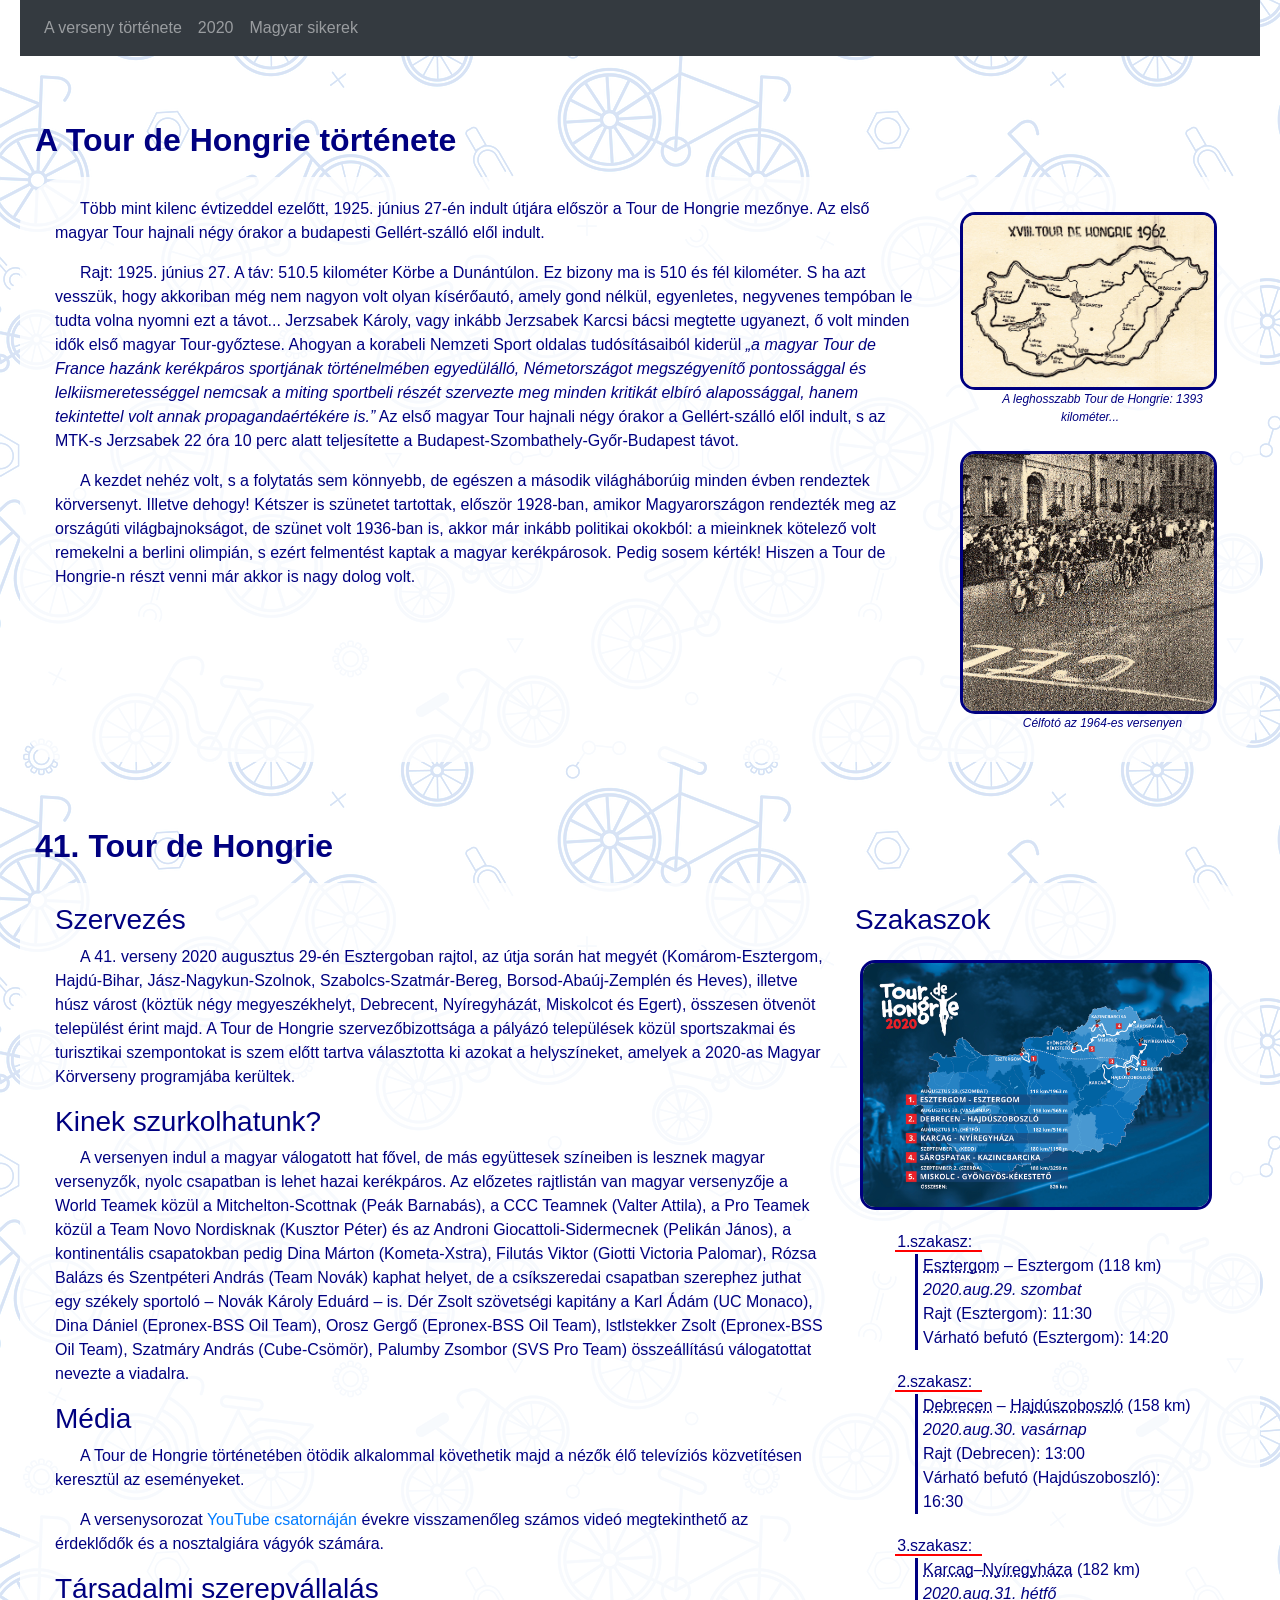
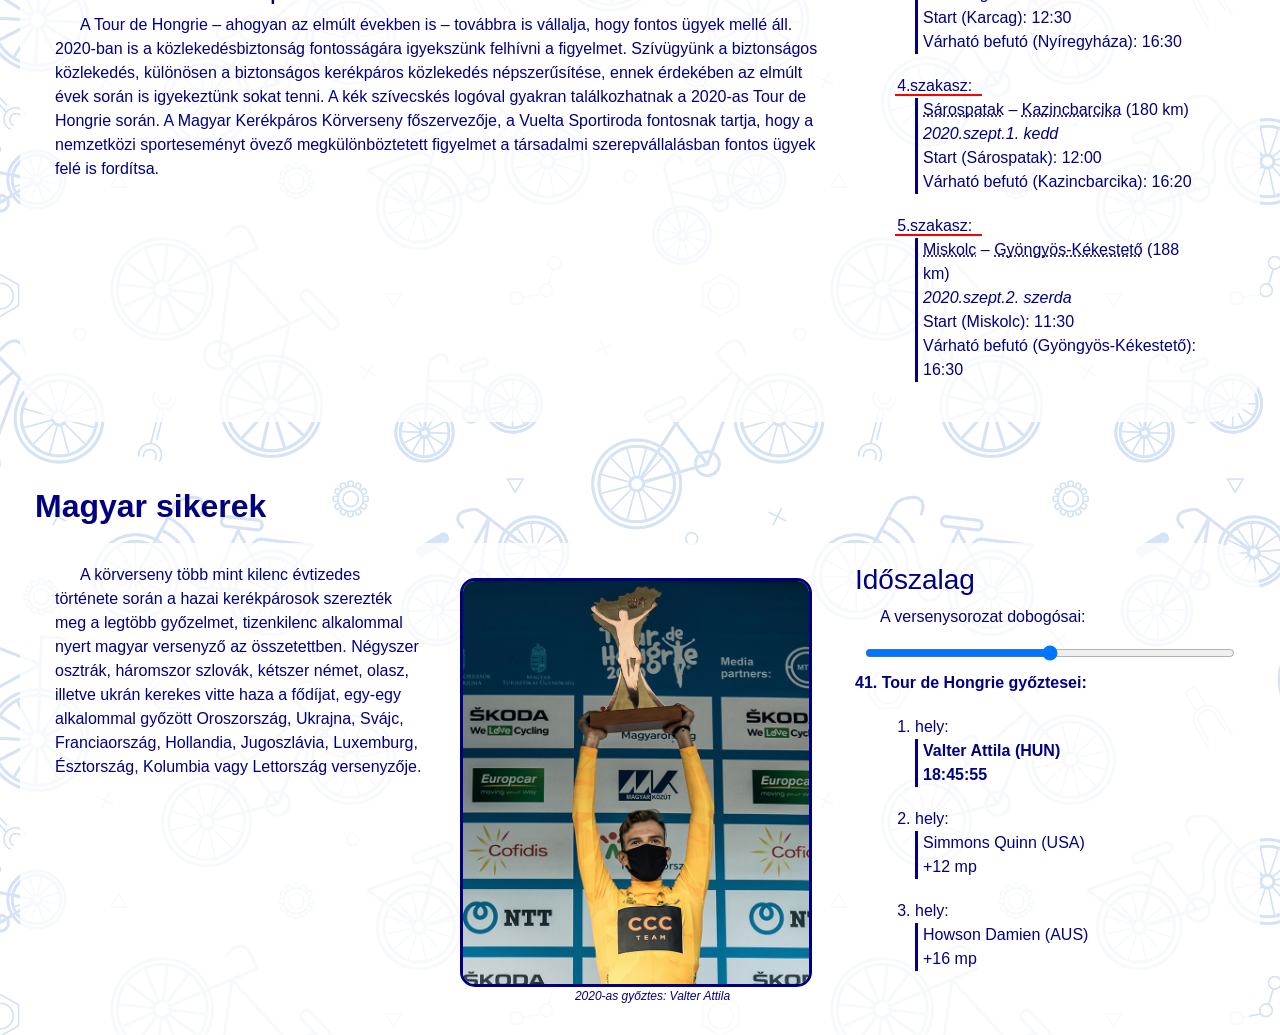
<file: index.html>
<!DOCTYPE html>
<html lang="hu">
<head>
  <meta charset="UTF-8">
  <meta name="viewport" content="width=device-width, initial-scale=1">
  <link rel="stylesheet" href="bootstrap.min.css">
  <link rel="stylesheet" href="tdh.css">
  <script src="jquery.min.js"></script>
  <script src="popper.min.js"></script>
  <script src="bootstrap.min.js"></script>
  <script src="tdh.js"></script>
  <title>Tour de Hongrie</title>  
</head>

<body>
<nav class="navbar navbar-expand-sm bg-dark navbar-dark sticky-top">
  <ul class="navbar-nav">
    <li class="nav-item">
      <a class="nav-link" href="#tortenet">A verseny története</a>
    </li>
    <li class="nav-item">
      <a class="nav-link" href="#ev2020">2020</a>
    </li>
    <li class="nav-item">
      <a class="nav-link" href="#sikereink">Magyar sikerek</a>
    </li> 
  </ul>
</nav>

<div class="container-fluid">
  <h2 class="display-5" id="tortenet">A Tour de Hongrie története</h2>
  <div class="row">    
    <div class="col-lg-8 col-xl-9">      
      <p>Több mint kilenc évtizeddel ezelőtt, 1925. június 27-én indult útjára először a Tour de Hongrie mezőnye. Az első magyar Tour hajnali négy órakor a budapesti Gellért-szálló elől indult.</p>
      <p>Rajt: 1925. június 27. A táv: 510.5 kilométer Körbe a Dunántúlon. Ez bizony ma is 510 és fél kilométer. S ha azt vesszük, hogy akkoriban még nem nagyon volt olyan kísérőautó, amely gond nélkül, egyenletes, negyvenes tempóban le tudta volna nyomni ezt a távot... Jerzsabek Károly, vagy inkább Jerzsabek Karcsi bácsi megtette ugyanezt, ő volt minden idők első magyar Tour-győztese. Ahogyan a korabeli Nemzeti Sport oldalas tudósításaiból kiderül <q>a magyar Tour de France hazánk kerékpáros sportjának történelmében egyedülálló, Németországot megszégyenítő pontossággal és lelkiismeretességgel nemcsak a miting sportbeli részét szervezte meg minden kritikát elbíró alapossággal, hanem tekintettel volt annak propagandaértékére is.</q> Az első magyar Tour hajnali négy órakor a Gellért-szálló elől indult, s az MTK-s Jerzsabek 22 óra 10 perc alatt teljesítette a Budapest-Szombathely-Győr-Budapest távot.</p>
      <p>A kezdet nehéz volt, s a folytatás sem könnyebb, de egészen a második világháborúig minden évben rendeztek körversenyt. Illetve dehogy! Kétszer is szünetet tartottak, először 1928-ban, amikor Magyarországon rendezték meg az országúti világbajnokságot, de szünet volt 1936-ban is, akkor már inkább politikai okokból: a mieinknek kötelező volt remekelni a berlini olimpián, s ezért felmentést kaptak a magyar kerékpárosok. Pedig sosem kérték! Hiszen a Tour de Hongrie-n részt venni már akkor is nagy dolog volt.</p>
    </div>
    <div class="col-lg-4 col-xl-3">
      <img src="kepek/1962.jpg" class="kiskep" alt="A leghosszabb verseny útvonala" title="A leghosszabb verseny útvonala">
      <p class="kepfelirat">A leghosszabb Tour de Hongrie: 1393 kilométer...</p>
      <img src="kepek/cel1964.jpg" alt="Befutó 1964-ben" title="Befutó 1964-ben" class="kiskep">
      <p class="kepfelirat">Célfotó az 1964-es versenyen</p>
    </div>
  </div>
  
  <h2 class="display-5" id="ev2020">41. Tour de Hongrie</h2>
  <div class="row">  
    <div class="col-lg-7 col-xl-8">
      <h3>Szervezés</h3>
      <p>A 41. verseny 2020 augusztus 29-én Esztergoban rajtol, az útja során hat megyét (Komárom-Esztergom, Hajdú-Bihar, Jász-Nagykun-Szolnok, Szabolcs-Szatmár-Bereg, Borsod-Abaúj-Zemplén és Heves), illetve húsz várost (köztük négy megyeszékhelyt, Debrecent, Nyíregyházát, Miskolcot és Egert), összesen ötvenöt települést érint majd. A Tour de Hongrie szervezőbizottsága a pályázó települések közül sportszakmai és turisztikai szempontokat is szem előtt tartva választotta ki azokat a helyszíneket, amelyek a 2020-as Magyar Körverseny programjába kerültek.</p>
      <h3>Kinek szurkolhatunk?</h3>
      <p>A versenyen indul a magyar válogatott hat fővel, de más együttesek színeiben is lesznek magyar versenyzők, nyolc csapatban is lehet hazai kerékpáros. Az előzetes rajtlistán van magyar versenyzője a World Teamek közül a Mitchelton-Scottnak (Peák Barnabás), a CCC Teamnek (Valter Attila), a Pro Teamek közül a Team Novo Nordisknak (Kusztor Péter) és az Androni Giocattoli-Sidermecnek (Pelikán János), a kontinentális csapatokban pedig Dina Márton (Kometa-Xstra), Filutás Viktor (Giotti Victoria Palomar), Rózsa Balázs és Szentpéteri András (Team Novák) kaphat helyet, de a csíkszeredai csapatban szerephez juthat egy székely sportoló – Novák Károly Eduárd – is. Dér Zsolt szövetségi kapitány a Karl Ádám (UC Monaco), Dina Dániel (Epronex-BSS Oil Team), Orosz Gergő (Epronex-BSS Oil Team), lstlstekker Zsolt (Epronex-BSS Oil Team), Szatmáry András (Cube-Csömör), Palumby Zsombor (SVS Pro Team) összeállítású válogatottat nevezte a viadalra.</p>
      <h3>Média</h3>
      <p>A Tour de Hongrie történetében ötödik alkalommal követhetik majd a nézők élő televíziós közvetítésen keresztül az eseményeket.</p>
      <p>A versenysorozat <a href="https://www.youtube.com/channel/UCLsCl72oY5PFU5-xiDWZCog" target="_blank">YouTube csatornáján</a> évekre visszamenőleg számos videó megtekinthető az érdeklődők és a nosztalgiára vágyók számára.</p>
      <h3>Társadalmi szerepvállalás</h3>
      <p>A Tour de Hongrie – ahogyan az elmúlt években is – továbbra is vállalja, hogy fontos ügyek mellé áll. 2020-ban is a közlekedésbiztonság fontosságára igyekszünk felhívni a figyelmet. Szívügyünk a biztonságos közlekedés, különösen a biztonságos kerékpáros közlekedés népszerűsítése, ennek érdekében az elmúlt évek során is igyekeztünk sokat tenni. A kék szívecskés logóval gyakran találkozhatnak a 2020-as Tour de Hongrie során. A Magyar Kerékpáros Körverseny főszervezője, a Vuelta Sportiroda fontosnak tartja, hogy a nemzetközi sporteseményt övező megkülönböztetett figyelmet a társadalmi szerepvállalásban fontos ügyek felé is fordítsa.</p>      
    </div>    
    <div class="col-lg-5 col-xl-4">
      <h3>Szakaszok</h3>
      <img src="kepek/2020szakaszok.jpg" class="kiskep" alt="A 2020-as verseny szakaszai" title="A 2020-as verseny szakaszai">
      <ol class="szakasz">
        <li>
          <p><abbr title="Esztergom az Árpád kori Magyarország fővárosa, Szent István szülővárosa, a magyar katolikus egyház központja, Esztergom napjainkban a turizmus egyik fontos célpontja. Tavaly új helyszín volt a Tour de Hongrie történetében, hiszen a Magyar Kerékpáros Körverseny mezőnye korábban még sosem járt a Duna parti városban. Akkor az olasz Manuel Belletti ünnepelt szakaszgyőzelmet a Bazilika előtt, 2020-ban innen rajtol a 41. Tour de Hongrie.">Esztergom</abbr> – Esztergom (118 km)<br>
          <i>2020.aug.29. szombat</i></p>
          <p>Rajt (Esztergom): 11:30<br>
          Várható befutó (Esztergom): 14:20</p>
        </li>
        <li>
          <p><abbr title="Több mint két évtizednyi szünet után tér vissza a Tour de Hongrie a Cívis városba, pedig Debrecen mindig is fontos állomása volt a Magyar Körversenynek: először kilencvennégy esztendeje, 1926-ban ért itt célba a mezőny, s az esemény története során már huszonnégy alkalommal volt rajt vagy befutó helyszíne az ország második legnépesebb települése.">Debrecen</abbr> – <abbr title="A városban – amely a kereskedelmi szálláshelyeken eltöltött vendégéjszakák tekintetében hazánk harmadik legnépszerűbb települése – korábban is fontos közlekedési eszköz volt a kerékpár, de az elmúlt két évben már befutó házigazdája volt Magyarország legnagyobb termálvizű fürdőhelye: 2018-ban az ukrán Bratascsuk, tavaly a cseh Kankovsky emelhette a magasba a karjait Hajdúszoboszlón.">Hajdúszoboszló</abbr> (158 km)<br>
          <i>2020.aug.30. vasárnap</i></p>
          <p>Rajt (Debrecen): 13:00<br>
          Várható befutó (Hajdúszoboszló): 16:30</p>
        </li>
        <li>
          <p><abbr title="Karcag, a Nagykunság fővárosa nagyon büszke hagyományaira – a múlt értékeit nemcsak őrzik, hanem együtt is élnek velük. A Tour de Hongrie jó lehetőség arra, hogy a karcagiak megmutassák magukat a világnak. A város már kilencedik alkalommal lesz induló vagy érkező állomása a Magyar Körversenynek.">Karcag</abbr>–<abbr title="Huszonöt esztendeje, 1995-ben járt legutóbb Nyíregyházán a Tour de Hongrie mezőnye: a rendszerváltás utáni harmadik Magyar Körversenyen az orosz Szergej Ivanov viselte a szabolcsi fővárosban is az összetett legjobbjának járó színes mezt – amely akkoriban a főszponzor miatt pirosban pompázott. Nyíregyháza eddig öt alkalommal volt a Tour rajt vagy célállomása.">Nyíregyháza</abbr> (182 km)<br>
          <i>2020.aug.31. hétfő</i></p>
          <p>Start (Karcag): 12:30<br>
          Várható befutó (Nyíregyháza): 16:30</p>
        </li>
        <li>
          <p><abbr title="Már több alkalommal is áthaladt Sárospatakon a Tour de Hongrie színes karavánja, de a rangos észak-magyarországi iskolaváros először lesz a Magyar Körverseny rajtjának házigazdája. A Bodrog-parti város történelmi nevezetességeivel méltó hátteret ad majd a nemzetközi kerékpárverseny harmadik szakaszának megkezdéséhez.">Sárospatak</abbr> – <abbr title="Kazincbarcikán 2006-ban és 2007-ben is megfordult a Magyar Körverseny mezőnye, 2018-ban pedig igen fontos helyszín volt a Tour de Hongrie történetében, a mezőny a színek városában fejezte be a Magyar Körversenyt. A szakaszgyőzelmet a német Holler szerezte meg, s itt húzhatta fel végleg a sárga trikót az olasz Manuel Belletti. Tavaly a Kazincbarcikáról rajtoló szakaszon magyar győztest avattak, Lovassy Krisztián személyében.">Kazincbarcika</abbr> (180 km)<br>
          <i>2020.szept.1. kedd</i></p>
          <p>Start (Sárospatak): 12:00<br>
          Várható befutó (Kazincbarcika): 16:20</p>
        </li>
        <li>
          <p><abbr title="A borsodi főváros a Tour de Hongrie történetében rögtön Budapestet követi: kilenc évtized alatt összesen harminckét alkalommal volt rajt vagy befutó helyszíne Miskolc! Először 1926-ban járt itt a Magyar Körverseny mezőnye, a jubileumi, harmincadik látogatásra 2017-ben került sor. Tavaly a későbbi összetett győztes, a lett Krists Neilands diadalát ünnepelhette a miskolci közönség.">Miskolc</abbr> – <abbr title="A Tour de Hongrie történetében tizedszer lesz hegyibefutó, de először ér véget a viadal hazánk legmagasabb pontján, a Kékestetőn. A hegytetőig vezető, nagyjából tizennyolc kilométer hosszú, helyenként tíz százalékot is meghaladó meredekségű emelkedő szinte minden alkalommal döntő befolyással bírt az összetett verseny végeredményére, tavaly is itt védte meg sárga trikóját Neilands két remeklő magyar fiatal, Dina Márton és Valter Attila előtt.">Gyöngyös-Kékestető</abbr> (188 km)<br>
          <i>2020.szept.2. szerda</i></p>
          <p>Start (Miskolc): 11:30<br>
          Várható befutó (Gyöngyös-Kékestető): 16:30</p>
        </li>
      </ol>
    </div>    
  </div>

  <h2 class="display-5" id="sikereink">Magyar sikerek</h2> 
  <div class="row">  
    <div class="col-lg-4">
      <p>A körverseny több mint kilenc évtizedes története során a hazai kerékpárosok szerezték meg a legtöbb győzelmet, tizenkilenc alkalommal nyert magyar versenyző az összetettben. Négyszer osztrák, háromszor szlovák, kétszer német, olasz, illetve ukrán kerekes vitte haza a fődíjat, egy-egy alkalommal győzött Oroszország, Ukrajna, Svájc, Franciaország, Hollandia, Jugoszlávia, Luxemburg, Észtország,  Kolumbia vagy Lettország versenyzője.</p>
    </div>
    <div class="col-lg-4">
      <img src="kepek/cimvedo2020.jpg" class="kiskep" alt="Valter Attila címvédő" title="Valter Attila címvédő">
      <p class="kepfelirat">2020-as győztes: Valter Attila</p>
    </div>
    <div class="col-lg-4">
      <h3>Időszalag</h3>
      <form>
        <p>A versenysorozat dobogósai:</p>
        <input type="range" class="form-control-range" id="verseny" min="1" max="41" onchange="frissit()">
        <strong><span id="sorszam">41</span>. Tour de Hongrie győztesei:</strong>
        <ol class="helyezes">
          <li><p id="hely1"><strong>Valter Attila (HUN)<br>18:45:55</strong></p></li>
          <li><p id="hely2">Simmons Quinn (USA)<br>+12 mp</p></li>
          <li><p id="hely3">Howson Damien (AUS)<br>+16 mp</p></li>          
        </ol>
      </form>
    </div>    
  </div>

</div>
</body>
</html>
</file>
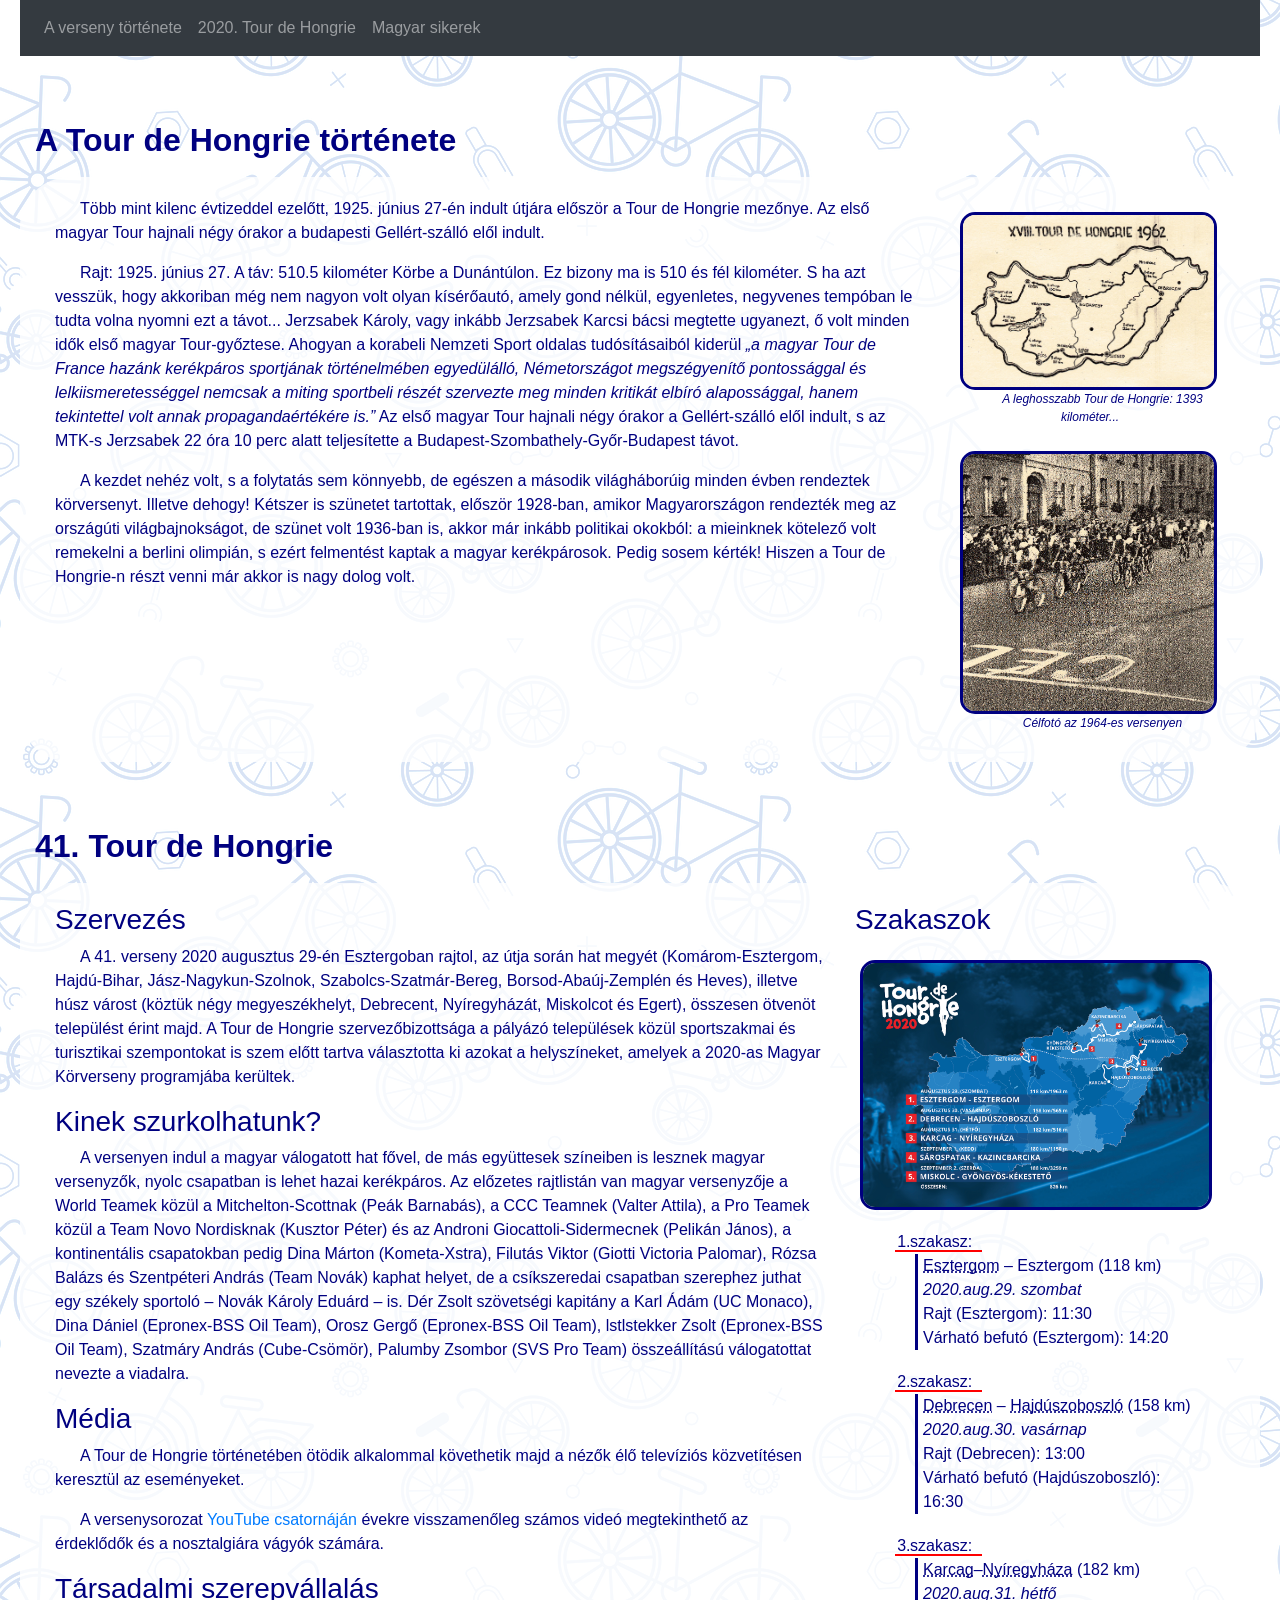
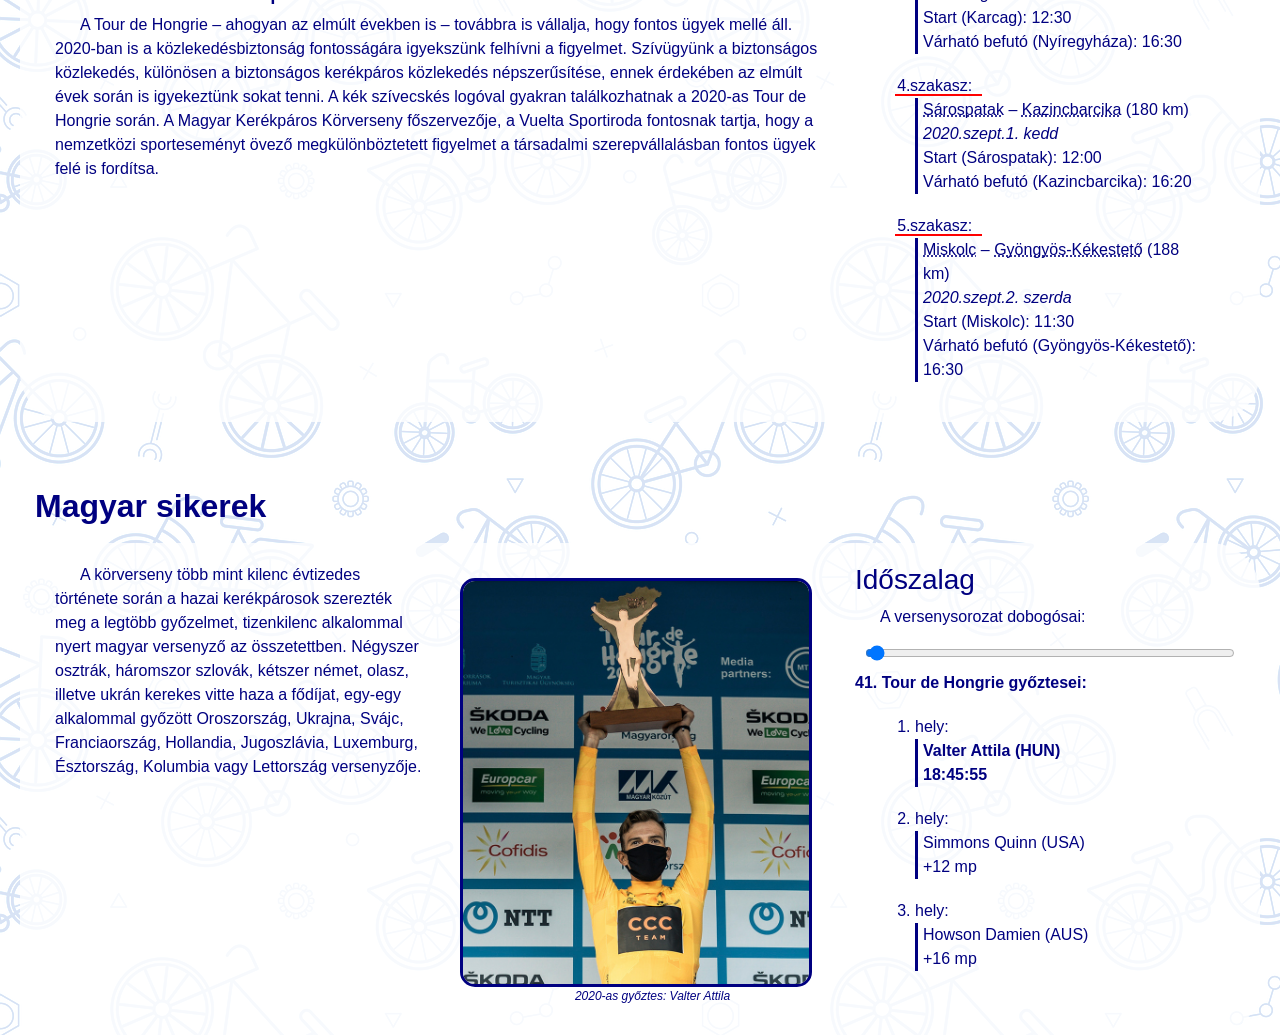
<file: tourdehongrie.html>
<!DOCTYPE html>
<html lang="hu">
<head>
  <meta charset="UTF-8">
  <meta name="viewport" content="width=device-width, initial-scale=1">
  <link rel="stylesheet" href="bootstrap.min.css">
  <link rel="stylesheet" href="tdh.css">
  <script src="jquery.min.js"></script>
  <script src="popper.min.js"></script>
  <script src="bootstrap.min.js"></script>
  <script src="tdh.js"></script>
  <title>Tour de Hongrie</title>  
</head>

<body>
<nav class="navbar navbar-expand-sm bg-dark navbar-dark sticky-top">
  <ul class="navbar-nav">
    <li class="nav-item">
      <a class="nav-link" href="#tortenet">A verseny története</a>
    </li>
    <li class="nav-item">
      <a class="nav-link" href="#ev2020">2020. Tour de Hongrie</a>
    </li>
    <li class="nav-item">
      <a class="nav-link" href="#sikereink">Magyar sikerek</a>
    </li> 
  </ul>
</nav>

<div class="container-fluid">
  <h2 class="display-5" id="tortenet">A Tour de Hongrie története</h2>
  <div class="row">    
    <div class="col-lg-8 col-xl-9">      
      <p>Több mint kilenc évtizeddel ezelőtt, 1925. június 27-én indult útjára először a Tour de Hongrie mezőnye. Az első magyar Tour hajnali négy órakor a budapesti Gellért-szálló elől indult.</p>
      <p>Rajt: 1925. június 27. A táv: 510.5 kilométer Körbe a Dunántúlon. Ez bizony ma is 510 és fél kilométer. S ha azt vesszük, hogy akkoriban még nem nagyon volt olyan kísérőautó, amely gond nélkül, egyenletes, negyvenes tempóban le tudta volna nyomni ezt a távot... Jerzsabek Károly, vagy inkább Jerzsabek Karcsi bácsi megtette ugyanezt, ő volt minden idők első magyar Tour-győztese. Ahogyan a korabeli Nemzeti Sport oldalas tudósításaiból kiderül <q>a magyar Tour de France hazánk kerékpáros sportjának történelmében egyedülálló, Németországot megszégyenítő pontossággal és lelkiismeretességgel nemcsak a miting sportbeli részét szervezte meg minden kritikát elbíró alapossággal, hanem tekintettel volt annak propagandaértékére is.</q> Az első magyar Tour hajnali négy órakor a Gellért-szálló elől indult, s az MTK-s Jerzsabek 22 óra 10 perc alatt teljesítette a Budapest-Szombathely-Győr-Budapest távot.</p>
      <p>A kezdet nehéz volt, s a folytatás sem könnyebb, de egészen a második világháborúig minden évben rendeztek körversenyt. Illetve dehogy! Kétszer is szünetet tartottak, először 1928-ban, amikor Magyarországon rendezték meg az országúti világbajnokságot, de szünet volt 1936-ban is, akkor már inkább politikai okokból: a mieinknek kötelező volt remekelni a berlini olimpián, s ezért felmentést kaptak a magyar kerékpárosok. Pedig sosem kérték! Hiszen a Tour de Hongrie-n részt venni már akkor is nagy dolog volt.</p>
    </div>
    <div class="col-lg-4 col-xl-3">
      <img src="kepek/1962.jpg" class="kiskep" alt="A leghosszabb verseny útvonala" title="A leghosszabb verseny útvonala">
      <p class="kepfelirat">A leghosszabb Tour de Hongrie: 1393 kilométer...</p>
      <img src="kepek/cel1964.jpg" alt="Befutó 1964-ben" title="Befutó 1964-ben" class="kiskep">
      <p class="kepfelirat">Célfotó az 1964-es versenyen</p>
    </div>
  </div>
  
  <h2 class="display-5" id="ev2020">41. Tour de Hongrie</h2>
  <div class="row">  
    <div class="col-lg-7 col-xl-8">
      <h3>Szervezés</h3>
      <p>A 41. verseny 2020 augusztus 29-én Esztergoban rajtol, az útja során hat megyét (Komárom-Esztergom, Hajdú-Bihar, Jász-Nagykun-Szolnok, Szabolcs-Szatmár-Bereg, Borsod-Abaúj-Zemplén és Heves), illetve húsz várost (köztük négy megyeszékhelyt, Debrecent, Nyíregyházát, Miskolcot és Egert), összesen ötvenöt települést érint majd. A Tour de Hongrie szervezőbizottsága a pályázó települések közül sportszakmai és turisztikai szempontokat is szem előtt tartva választotta ki azokat a helyszíneket, amelyek a 2020-as Magyar Körverseny programjába kerültek.</p>
      <h3>Kinek szurkolhatunk?</h3>
      <p>A versenyen indul a magyar válogatott hat fővel, de más együttesek színeiben is lesznek magyar versenyzők, nyolc csapatban is lehet hazai kerékpáros. Az előzetes rajtlistán van magyar versenyzője a World Teamek közül a Mitchelton-Scottnak (Peák Barnabás), a CCC Teamnek (Valter Attila), a Pro Teamek közül a Team Novo Nordisknak (Kusztor Péter) és az Androni Giocattoli-Sidermecnek (Pelikán János), a kontinentális csapatokban pedig Dina Márton (Kometa-Xstra), Filutás Viktor (Giotti Victoria Palomar), Rózsa Balázs és Szentpéteri András (Team Novák) kaphat helyet, de a csíkszeredai csapatban szerephez juthat egy székely sportoló – Novák Károly Eduárd – is. Dér Zsolt szövetségi kapitány a Karl Ádám (UC Monaco), Dina Dániel (Epronex-BSS Oil Team), Orosz Gergő (Epronex-BSS Oil Team), lstlstekker Zsolt (Epronex-BSS Oil Team), Szatmáry András (Cube-Csömör), Palumby Zsombor (SVS Pro Team) összeállítású válogatottat nevezte a viadalra.</p>
      <h3>Média</h3>
      <p>A Tour de Hongrie történetében ötödik alkalommal követhetik majd a nézők élő televíziós közvetítésen keresztül az eseményeket.</p>
      <p>A versenysorozat <a href="https://www.youtube.com/channel/UCLsCl72oY5PFU5-xiDWZCog" target="_blank">YouTube csatornáján</a> évekre visszamenőleg számos videó megtekinthető az érdeklődők és a nosztalgiára vágyók számára.</p>
      <h3>Társadalmi szerepvállalás</h3>
      <p>A Tour de Hongrie – ahogyan az elmúlt években is – továbbra is vállalja, hogy fontos ügyek mellé áll. 2020-ban is a közlekedésbiztonság fontosságára igyekszünk felhívni a figyelmet. Szívügyünk a biztonságos közlekedés, különösen a biztonságos kerékpáros közlekedés népszerűsítése, ennek érdekében az elmúlt évek során is igyekeztünk sokat tenni. A kék szívecskés logóval gyakran találkozhatnak a 2020-as Tour de Hongrie során. A Magyar Kerékpáros Körverseny főszervezője, a Vuelta Sportiroda fontosnak tartja, hogy a nemzetközi sporteseményt övező megkülönböztetett figyelmet a társadalmi szerepvállalásban fontos ügyek felé is fordítsa.</p>      
    </div>    
    <div class="col-lg-5 col-xl-4">
      <h3>Szakaszok</h3>
      <img src="kepek/2020szakaszok.jpg" class="kiskep" alt="A 2020-as verseny szakaszai" title="A 2020-as verseny szakaszai">
      <ol class="szakasz">
        <li>
          <p><abbr title="Esztergom az Árpád kori Magyarország fővárosa, Szent István szülővárosa, a magyar katolikus egyház központja, Esztergom napjainkban a turizmus egyik fontos célpontja. Tavaly új helyszín volt a Tour de Hongrie történetében, hiszen a Magyar Kerékpáros Körverseny mezőnye korábban még sosem járt a Duna parti városban. Akkor az olasz Manuel Belletti ünnepelt szakaszgyőzelmet a Bazilika előtt, 2020-ban innen rajtol a 41. Tour de Hongrie.">Esztergom</abbr> – Esztergom (118 km)<br>
          <i>2020.aug.29. szombat</i></p>
          <p>Rajt (Esztergom): 11:30<br>
          Várható befutó (Esztergom): 14:20</p>
        </li>
        <li>
          <p><abbr title="Több mint két évtizednyi szünet után tér vissza a Tour de Hongrie a Cívis városba, pedig Debrecen mindig is fontos állomása volt a Magyar Körversenynek: először kilencvennégy esztendeje, 1926-ban ért itt célba a mezőny, s az esemény története során már huszonnégy alkalommal volt rajt vagy befutó helyszíne az ország második legnépesebb települése.">Debrecen</abbr> – <abbr title="A városban – amely a kereskedelmi szálláshelyeken eltöltött vendégéjszakák tekintetében hazánk harmadik legnépszerűbb települése – korábban is fontos közlekedési eszköz volt a kerékpár, de az elmúlt két évben már befutó házigazdája volt Magyarország legnagyobb termálvizű fürdőhelye: 2018-ban az ukrán Bratascsuk, tavaly a cseh Kankovsky emelhette a magasba a karjait Hajdúszoboszlón.">Hajdúszoboszló</abbr> (158 km)<br>
          <i>2020.aug.30. vasárnap</i></p>
          <p>Rajt (Debrecen): 13:00<br>
          Várható befutó (Hajdúszoboszló): 16:30</p>
        </li>
        <li>
          <p><abbr title="Karcag, a Nagykunság fővárosa nagyon büszke hagyományaira – a múlt értékeit nemcsak őrzik, hanem együtt is élnek velük. A Tour de Hongrie jó lehetőség arra, hogy a karcagiak megmutassák magukat a világnak. A város már kilencedik alkalommal lesz induló vagy érkező állomása a Magyar Körversenynek.">Karcag</abbr>–<abbr title="Huszonöt esztendeje, 1995-ben járt legutóbb Nyíregyházán a Tour de Hongrie mezőnye: a rendszerváltás utáni harmadik Magyar Körversenyen az orosz Szergej Ivanov viselte a szabolcsi fővárosban is az összetett legjobbjának járó színes mezt – amely akkoriban a főszponzor miatt pirosban pompázott. Nyíregyháza eddig öt alkalommal volt a Tour rajt vagy célállomása.">Nyíregyháza</abbr> (182 km)<br>
          <i>2020.aug.31. hétfő</i></p>
          <p>Start (Karcag): 12:30<br>
          Várható befutó (Nyíregyháza): 16:30</p>
        </li>
        <li>
          <p><abbr title="Már több alkalommal is áthaladt Sárospatakon a Tour de Hongrie színes karavánja, de a rangos észak-magyarországi iskolaváros először lesz a Magyar Körverseny rajtjának házigazdája. A Bodrog-parti város történelmi nevezetességeivel méltó hátteret ad majd a nemzetközi kerékpárverseny harmadik szakaszának megkezdéséhez.">Sárospatak</abbr> – <abbr title="Kazincbarcikán 2006-ban és 2007-ben is megfordult a Magyar Körverseny mezőnye, 2018-ban pedig igen fontos helyszín volt a Tour de Hongrie történetében, a mezőny a színek városában fejezte be a Magyar Körversenyt. A szakaszgyőzelmet a német Holler szerezte meg, s itt húzhatta fel végleg a sárga trikót az olasz Manuel Belletti. Tavaly a Kazincbarcikáról rajtoló szakaszon magyar győztest avattak, Lovassy Krisztián személyében.">Kazincbarcika</abbr> (180 km)<br>
          <i>2020.szept.1. kedd</i></p>
          <p>Start (Sárospatak): 12:00<br>
          Várható befutó (Kazincbarcika): 16:20</p>
        </li>
        <li>
          <p><abbr title="A borsodi főváros a Tour de Hongrie történetében rögtön Budapestet követi: kilenc évtized alatt összesen harminckét alkalommal volt rajt vagy befutó helyszíne Miskolc! Először 1926-ban járt itt a Magyar Körverseny mezőnye, a jubileumi, harmincadik látogatásra 2017-ben került sor. Tavaly a későbbi összetett győztes, a lett Krists Neilands diadalát ünnepelhette a miskolci közönség.">Miskolc</abbr> – <abbr title="A Tour de Hongrie történetében tizedszer lesz hegyibefutó, de először ér véget a viadal hazánk legmagasabb pontján, a Kékestetőn. A hegytetőig vezető, nagyjából tizennyolc kilométer hosszú, helyenként tíz százalékot is meghaladó meredekségű emelkedő szinte minden alkalommal döntő befolyással bírt az összetett verseny végeredményére, tavaly is itt védte meg sárga trikóját Neilands két remeklő magyar fiatal, Dina Márton és Valter Attila előtt.">Gyöngyös-Kékestető</abbr> (188 km)<br>
          <i>2020.szept.2. szerda</i></p>
          <p>Start (Miskolc): 11:30<br>
          Várható befutó (Gyöngyös-Kékestető): 16:30</p>
        </li>
      </ol>
    </div>    
  </div>

  <h2 class="display-5" id="sikereink">Magyar sikerek</h2> 
  <div class="row">  
    <div class="col-lg-4">
      <p>A körverseny több mint kilenc évtizedes története során a hazai kerékpárosok szerezték meg a legtöbb győzelmet, tizenkilenc alkalommal nyert magyar versenyző az összetettben. Négyszer osztrák, háromszor szlovák, kétszer német, olasz, illetve ukrán kerekes vitte haza a fődíjat, egy-egy alkalommal győzött Oroszország, Ukrajna, Svájc, Franciaország, Hollandia, Jugoszlávia, Luxemburg, Észtország,  Kolumbia vagy Lettország versenyzője.</p>
    </div>
    <div class="col-lg-4">
      <img src="kepek/cimvedo2020.jpg" class="kiskep" alt="Valter Attila címvédő" title="Valter Attila címvédő">
      <p class="kepfelirat">2020-as győztes: Valter Attila</p>
    </div>
    <div class="col-lg-4">
      <h3>Időszalag</h3>
      <form>
        <p>A versenysorozat dobogósai:</p>
        <input type="range" class="form-control-range" id="verseny" value="1" value="41" oninput="frissit()">
        <strong><span id="sorszam">41</span>. Tour de Hongrie győztesei:</strong>
        <ol class="helyezes">
          <li><p id="hely1"><strong>Valter Attila (HUN)<br>18:45:55</strong></p></li>
          <li><p id="hely2">Simmons Quinn (USA)<br>+12 mp</p></li>
          <li><p id="hely3">Howson Damien (AUS)<br>+16 mp</p></li>          
        </ol>
      </form>
    </div>    
  </div>

</div>
</body>
</html>
</file>
<file: tdh.css>
body{
    margin: 0px 20px;
    color: navy;
    background-image: url('kepek/hatter1.png');
}

h2{
    padding: 65px 0px 10px;
    font-weight: bolder;
}

p{
    text-indent: 25px;
}

li p{
    text-indent: 0px;
    padding: 0px;
    margin: 10px 15px;
}

.kiskep  {
    max-width: 95%;
    padding: 0px;
    margin: 15px 5px 0px;
    border: 3px solid navy;
    border-radius: 15px;
}

.kepfelirat{
    font-size: 75%;
    font-style: italic;
    padding: 0px;
    margin: 0px 5px 10px;
    text-align: center;
}

ol {
    margin: 15px 0px;
}

ol li {
    margin: 20px;
}

ol li p{
    border-left: 3px solid navy;
    padding: 0px 5px;
    margin: 0px;
}

ol.szakasz li:before {
    content: 'szakasz: ';
    counter-increment: item;
    margin-left: -20px;
    padding-left: 15px;
    padding-right: 10px;
    border-bottom: 2px solid red;
    padding-top: 50px;
}

ol.helyezes li:before {
    content: 'hely: ';
    counter-increment: item;
    margin-left: -20px;
    padding-left: 20px;
    padding-right: 10px;
    padding-top: 10px;
}

input[type=range]{
    margin: 10px;
}

.row{
    border-radius: 50px;
    background-image: url('kepek/fatyol.png');
    padding: 20px;
}

q{
    font-style: italic;
}
</file>
